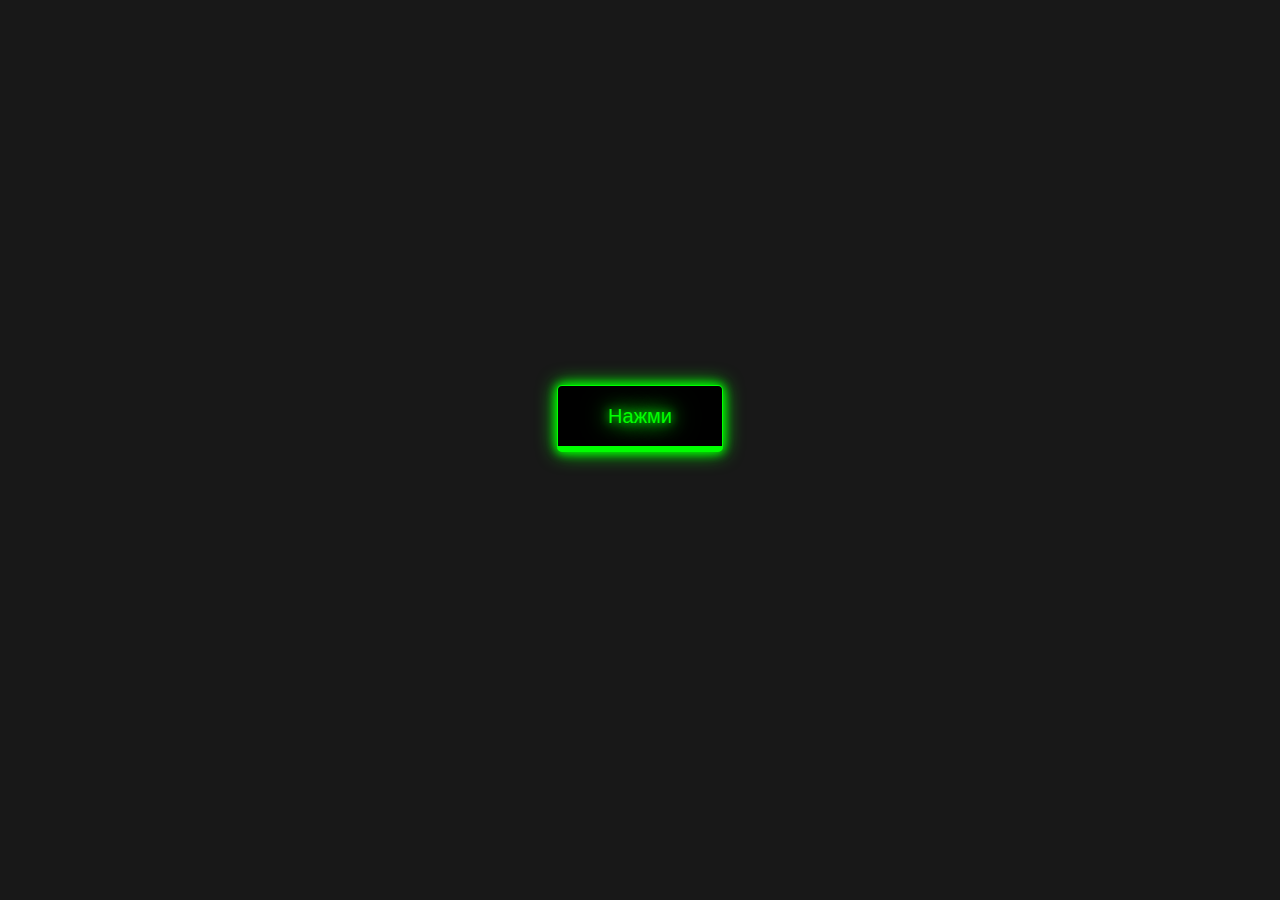
<file: citata/index.html>
<!DOCTYPE html>
<html lang="en">

<head>
    <meta charset="UTF-8">
    <meta name="viewport" content="width=device-width, initial-scale=1.0">
    <meta http-equiv="X-UA-Compatible" content="ie=edge">
    <title>Document</title>
    <link href="https://fonts.googleapis.com/css2?family=Teko:wght@400;500;600;700&display=swap" rel="stylesheet">
    <link href="https://fonts.googleapis.com/css2?family=Pangolin&display=swap" rel="stylesheet">
    <link rel="stylesheet" href="css/slick.css">
    <link rel="stylesheet" href="css/jquery.fancybox.css">
    <link rel="stylesheet" href="css/style.css">
</head>

<body>

    <div class="block">
        <button id="button">Нажми</button>
    </div>
    <div id="div"></div>

    <script src="https://ajax.googleapis.com/ajax/libs/jquery/3.4.1/jquery.min.js"></script> <!-- подключение jquery -->
    <script src="js/slick.min.js"></script> <!-- подключение slick слайдера с папки -->
    <script src="js/jquery.fancybox.min.js"></script> <!-- подключение фанси бокс с папки -->
    <script src="js/main.js"></script> <!-- подключение главного жс файла -->
</body>

</html>
</file>
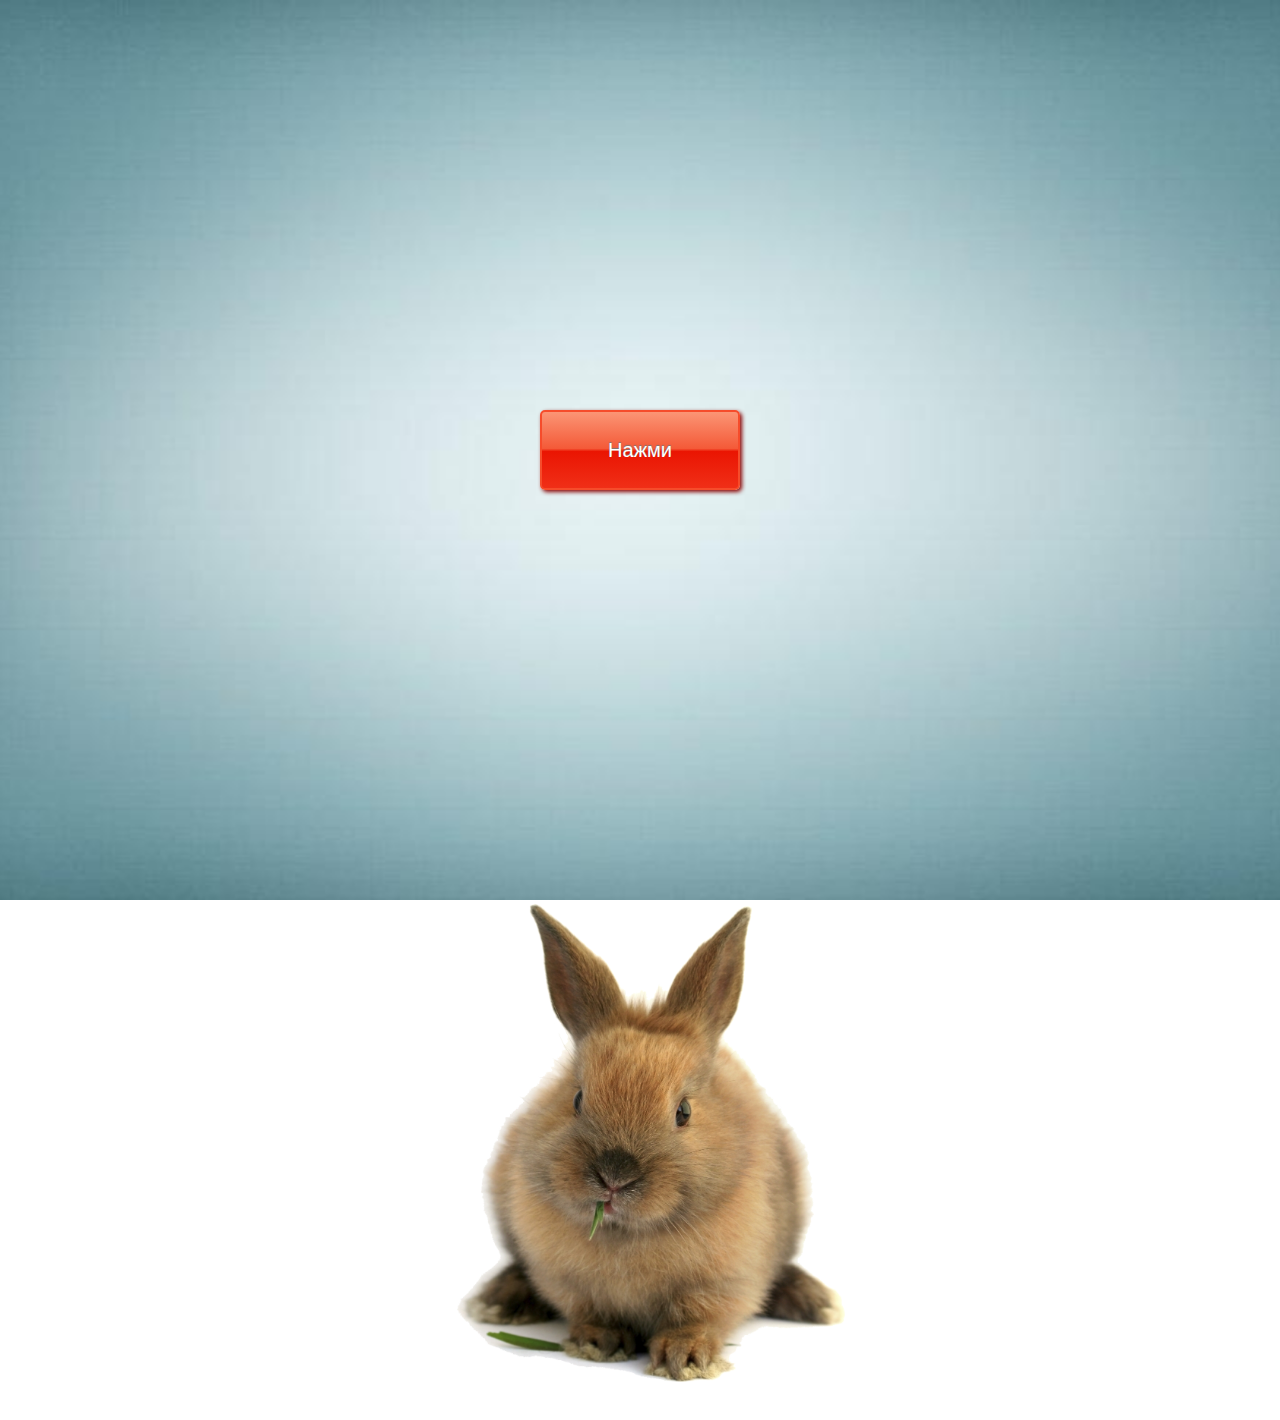
<file: rabit_project/index.html>
<!DOCTYPE html>
<html lang="en">

<head>
    <meta charset="UTF-8">
    <meta name="viewport" content="width=device-width, initial-scale=1.0">
    <meta http-equiv="X-UA-Compatible" content="ie=edge">
    <title>Document</title>
    <link href="https://fonts.googleapis.com/css2?family=Teko:wght@400;500;600;700&display=swap" rel="stylesheet">
    <link rel="stylesheet" href="css/slick.css">
    <link rel="stylesheet" href="css/jquery.fancybox.css">
    <link rel="stylesheet" href="css/style.css">
</head>

<body>

    <div class="btnblock">
        <button class="btn">Нажми</button>
    </div>

    <div class="rabit">
        <img src="img/kisspng-domestic-rabbit-mini-lop-guinea-pig-californian-ra-5af9a05c3de3d9.8944211315263089562535 (1).png" alt="">
    </div>
    

    <script src="https://ajax.googleapis.com/ajax/libs/jquery/3.4.1/jquery.min.js"></script> <!-- подключение jquery -->
    <script src="js/slick.min.js"></script> <!-- подключение slick слайдера с папки -->
    <script src="js/jquery.fancybox.min.js"></script> <!-- подключение фанси бокс с папки -->
    <script src="js/main.js"></script> <!-- подключение главного жс файла -->
</body>

</html>
</file>
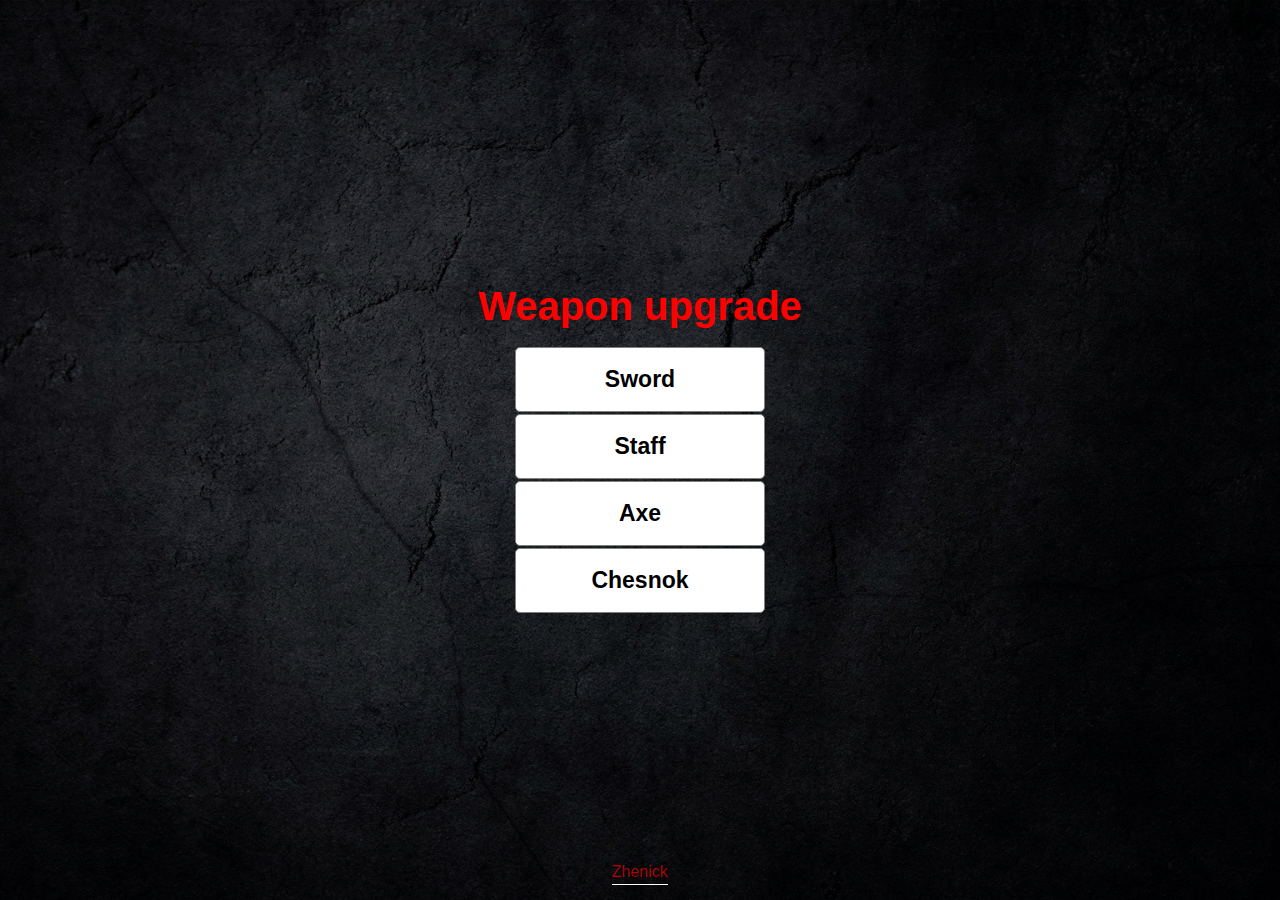
<file: upgrade/index.html>
<!DOCTYPE html>
<html lang="en">

<head>
    <meta charset="UTF-8">
    <meta name="viewport" content="width=device-width, initial-scale=1.0">
    <meta http-equiv="X-UA-Compatible" content="ie=edge">
    <title>UpgradeWeapons</title>
    <link href="https://fonts.googleapis.com/css2?family=Teko:wght@400;500;600;700&display=swap" rel="stylesheet">
    <link rel="stylesheet" href="css/slick.css">
    <link rel="stylesheet" href="css/jquery.fancybox.css">
    <link rel="stylesheet" href="css/style.css">
</head>

<body>


    <div class="main__screen">
        <h2 class="main__title">Weapon upgrade</h2>
        <ul class="main__menu">
            <li><button class="weaponBtn">Sword</button></li>
            <li><button class="weaponBtn">Staff</button></li>
            <li><button class="weaponBtn">Axe</button></li>
            <li><button class="weaponBtn">Chesnok</button></li>
        </ul>
    </div>

    <div class="block">
        <input id="button" type="button" value="+0">
        <div class="img_sword">
            <img src="img/pngwing.com.png" alt="" class="cyka">
        </div>
        <div class="img_staff">
            <img src="img/favpng_dark-souls-dragon-weapon-magic-wand.png" alt="" class="cyka2">
        </div>
        <div class="img_bow" >
            <img src="img/PikPng.com_battle-axe-png_2028110.png" alt="" class="cyka3">
        </div>
        <div class="img_chesnok">
            <img src="img/pngegg.png" alt="" class="cyka4">
        </div>
        <div class="footer__btns">
            <input id="upgrade" type="button" value="Enchant">
            <input id="reset" type="reset" value="Reset">
        </div>

    </div>

    <footer><span>Zhenick</span></footer>


    <script src="https://ajax.googleapis.com/ajax/libs/jquery/3.4.1/jquery.min.js"></script> <!-- подключение jquery -->
    <script src="js/slick.min.js"></script> <!-- подключение slick слайдера с папки -->
    <script src="js/jquery.fancybox.min.js"></script> <!-- подключение фанси бокс с папки -->
    <script src="js/main.js"></script> <!-- подключение главного жс файла -->
</body>

</html>
</file>
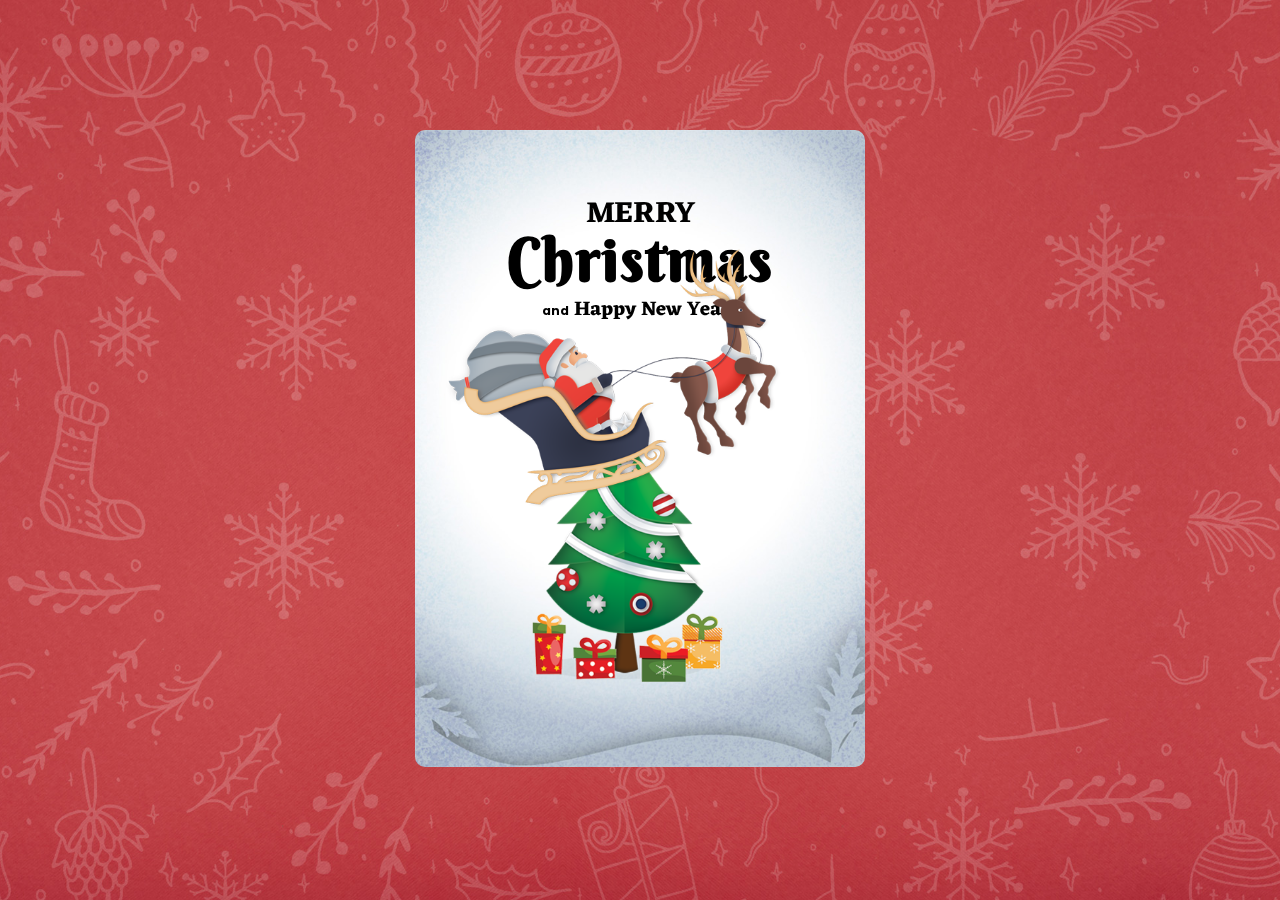
<file: XS_eng/index.html>
<!DOCTYPE html>
<html lang="en">

<head>
    <meta charset="UTF-8">
    <meta name="viewport" content="width=device-width, initial-scale=1.0">
    <meta http-equiv="X-UA-Compatible" content="ie=edge">
    <title>Happy New Year
    </title>
    <link href="https://fonts.googleapis.com/css2?family=Teko:wght@400;500;600;700&display=swap" rel="stylesheet">
    <link rel="stylesheet" href="css/slick.css">
    <link rel="stylesheet" href="css/jquery.fancybox.css">
    <link rel="stylesheet" href="css/style.css">
</head>

<body>

    <div class="container">
        <div class="card">
            <div class="card-bg">
                <img src="img/card-bg.jpg" alt="">
            </div>
            <div class="title">
                <h2>Merry</h2>
                <h1>Christmas</h1>
                <h3><span>and</span> Happy New Year!</h3>
            </div>
            <div class="images">
                <img src="img/santa.png" class="santa" alt="">
                <img src="img/tree.png" class="tree" alt="">
            </div>
        </div>
    </div>

    <script src="https://ajax.googleapis.com/ajax/libs/jquery/3.4.1/jquery.min.js"></script> <!-- подключение jquery -->
    <script src="js/slick.min.js"></script> <!-- подключение slick слайдера с папки -->
    <script src="js/jquery.fancybox.min.js"></script> <!-- подключение фанси бокс с папки -->
    <script src="js/main.js"></script> <!-- подключение главного жс файла -->
</body>

</html>
</file>
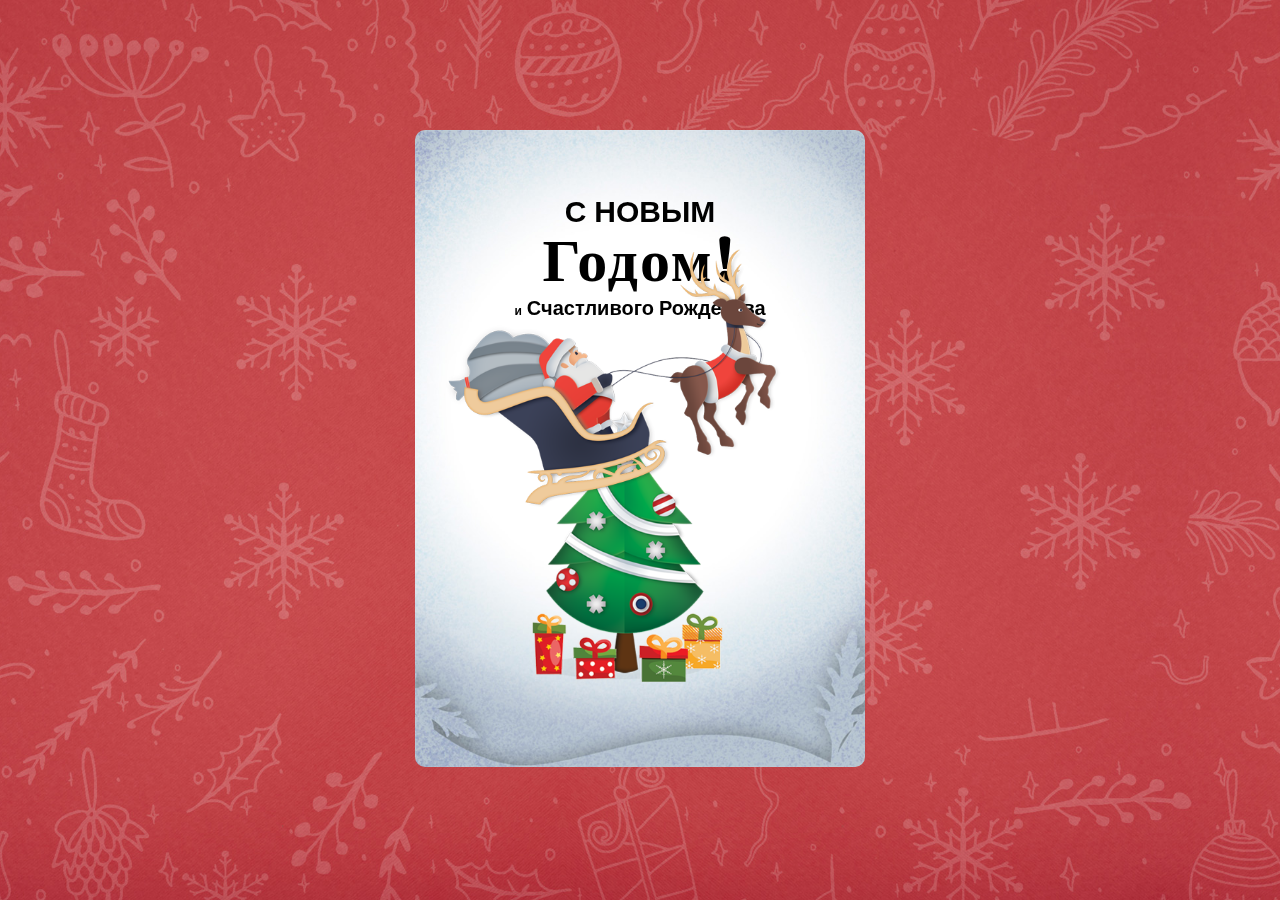
<file: XS_ru/index.html>
<!DOCTYPE html>
<html lang="en">

<head>
    <meta charset="UTF-8">
    <meta name="viewport" content="width=device-width, initial-scale=1.0">
    <meta http-equiv="X-UA-Compatible" content="ie=edge">
    <title>Happy New Year
    </title>
    <link href="https://fonts.googleapis.com/css2?family=Teko:wght@400;500;600;700&display=swap" rel="stylesheet">
    <link rel="stylesheet" href="css/slick.css">
    <link rel="stylesheet" href="css/jquery.fancybox.css">
    <link rel="stylesheet" href="css/style.css">
</head>

<body>

    <div class="container">
        <div class="card">
            <div class="card-bg">
                <img src="img/card-bg.jpg" alt="">
            </div>
            <div class="title">
                <h2>С Новым</h2>
                <h1>Годом!</h1>
                <h3><span>и</span> Счастливого Рождества</h3>
            </div>
            <div class="images">
                <img src="img/santa.png" class="santa" alt="">
                <img src="img/tree.png" class="tree" alt="">
            </div>
        </div>
    </div>

    <script src="https://ajax.googleapis.com/ajax/libs/jquery/3.4.1/jquery.min.js"></script> <!-- подключение jquery -->
    <script src="js/slick.min.js"></script> <!-- подключение slick слайдера с папки -->
    <script src="js/jquery.fancybox.min.js"></script> <!-- подключение фанси бокс с папки -->
    <script src="js/main.js"></script> <!-- подключение главного жс файла -->
</body>

</html>
</file>
<file: citata/css/style.css>
* {
  margin: 0;
  padding: 0;
  box-sizing: border-box;
  list-style: none;
  text-decoration: none;
  font-family: sans-serif;
  color: #000;
  line-height: 1;
}

button:focus,
input:focus {
  outline: none;
}

body {
  height: 100vh;
  width: 100%;
  display: flex;
  justify-content: center;
  align-items: center;
  background-color: rgba(0, 0, 0, 0.904);
  flex-direction: column;
  font-family: 'Pangolin';
  padding: 0px 55px;
}

button {
  padding: 20px 50px;
  font-size: 20px;
  cursor: pointer;
  border: 1px solid lime;
  border-radius: 5px;
  border-bottom-width: 6px;
  transition: 0.15s;
  color: lime;
  background-color: #000;
  text-shadow: 0px 0px 10px lime,
    0px 0px 20px lime,
    0px 0px 30px lime;
  box-shadow: 0px 0px 10px 1px lime,
    0px 0px 20px lime;
}

button:active {
  border: none;
  box-shadow: 0px 0px 5px 1px lime;
  text-shadow: 0px 0px 10px lime;
}

div{
  line-height: 1.2;
  height: 30px;
  text-align: center;
  color: #fff;
  margin-top: 20px;
  font-weight: bold;
}

.block{
  padding: 20px;
  margin-bottom: 100px;
}
</file>
<file: rabit_project/css/style.css>
* {
  margin: 0;
  padding: 0;
  box-sizing: border-box;
  list-style: none;
  text-decoration: none;
  font-family: sans-serif;
  color: #000;
  line-height: 1;
}

button:focus,
input:focus {
  outline: none;
}

body{
  height: 100vh;
  background: url(../img/fon.jpg)center center/cover no-repeat;
  width: 100%;
  display: flex;
  justify-content: center;
  align-items: center;
  overflow: hidden;
}

.btn{
  z-index: 100;
  position: relative;
  font-size: 20px;
  display: inline-block;
  width: 10em;
  height: 4em;
  line-height: 2.5em;
  vertical-align: middle;
  text-align: center;
  text-decoration: none;
  text-shadow: 0 -1px 1px #777;
  color: #fff;
  outline: none;
  border: 2px solid #F64C2B;
  border-radius: 5px;
  cursor: pointer;
  box-shadow: 0 0 0 60px rgba(0,0,0,0) inset, .1em .1em .2em #800;
  background: linear-gradient(#FB9575, #F45A38 48%, #EA1502 52%, #F02F17);
}

.btn:active{
  top: .1em;
  left: .1em;
  box-shadow: 0 0 0 60px rgba(0,0,0,.05) inset;
}

.rabit{
  position: absolute;
  bottom: -520px;
  transition: 0.5s all;
  animation-delay: 2s;
  animation: 1s anim infinite alternate;
}

.rabit_active{
  bottom: -100px;
  animation-play-state: paused;
}

.rabit img{
  width: 500px;
}

@keyframes anim{
  0%{
    left: -20%;
  }
  100%{
    left: 65%;
  }
  50%{
    left: 30%;
  }
  0%{
    left: 0%;
  }
}


@media(max-width: 400px){
  body{
    max-height: 700px;
  }
  .rabit img{
    width: 280px;
  }
  @keyframes anim{
    0%{
      left: 0%;
    }
    100%{
      left: 20%;
    }
    0%{
      left: 0%;
    }
  }
  .rabit{
    bottom: -305px;

  }
  
  .rabit_active{
    bottom: -60px;
  }

}
</file>
<file: upgrade/css/style.css>
* {
  margin: 0;
  padding: 0;
  box-sizing: border-box;
  list-style: none;
  text-decoration: none;
  font-family: sans-serif;
  color: #000;
  line-height: 1;
}

button:focus,
input:focus {
  outline: none;
}

body {
  position: relative;
  display: flex;
  /* background: rgba(0, 0, 0, 0.863); */
  background: url(../img/фон.jpg)center center/cover no-repeat;
  height: 100vh;
  width: 100%;
  justify-content: center;
  align-items: center;
}

body:after {
  position: absolute;
  content: '';
  left: 0;
  right: 0;
  width: 100%;
  height: 100%;
  background-color: rgba(0, 0, 0, 0.603);
  z-index: 0.1;
}

#button,
#upgrade {
  min-width: 55px;
  min-height: 50px;
  padding: 10px;
  border-radius: 5px;
  border: 2px solid #fff;
  background: rgba(0, 0, 0, 0.514);
  color: red;
  font-size: 20px;
  cursor: pointer;
  margin: 40px
}

#upgrade {
  padding: 10px 20px;
  margin: 40px 10px 0px 0px;
  border: 2px solid rgb(84, 201, 84);
  color: rgb(84, 201, 84);
  margin: 40px 10px 0px 0px;
}

#reset {
  min-width: 55px;
  min-height: 50px;
  padding: 10px;
  border-radius: 5px;
  border: 2px solid red;
  background: rgba(0, 0, 0, 0.514);
  color: red;
  font-size: 20px;
  cursor: pointer;
}

.block {
  display: flex;
  align-items: center;
  flex-direction: column;
  justify-content: center;
  visibility: hidden;
  position: relative;
  z-index: 2;
}

.cyka,
.cyka2,
.cyka3,
.cyka4 {
  width: 70px;
  position: relative;
  z-index: 1000;
}

.cyka2 {
  width: 270px;
}

.cyka3 {
  width: 200px;
}

.cyka4 {
  width: 140px;
}


.img_sword,
.sw1,
.sw2,
.sw3,
.sw4,
.sw5 {
  position: relative;
  z-index: 100;
}

.img_bow,
.bw1,
.bw2,
.bw3,
.bw4,
.bw5 {
  position: relative;
  z-index: 100;
}

.img_staff,
.sf1,
.sf2,
.sf3,
.sf4,
.sf5 {
  position: relative;
  z-index: 100;
}

.img_chesnok,
.ch1,
.ch2,
.ch3,
.ch4,
.ch5 {
  position: relative;
  z-index: 100;
}


.img_sword,
.img_staff,
.img_bow,
.img_chesnok {
  display: none;
  height: 335px;
  justify-content: center;
  align-items: center;
}

.img_sword:before {
  display: block;
  content: '';
  position: absolute;
  width: 0px;
  height: 73%;
  left: 50%;
  transform: translateX(-50%);
  bottom: 0;
  background-color: transparent;
  z-index: 1;
}

.img_bow:before {
  display: block;
  content: '';
  position: absolute;
  width: 67px;
  height: 0px;
  left: 32%;
  transform: translateX(-50%) rotate(151deg);
  bottom: 265px;
  background-color: transparent;
  z-index: 1;
}


.bw1:before {
  display: block;
  content: '';
  position: absolute;
  width: 67px;
  height: 0px;
  left: 32%;
  transform: translateX(-50%) rotate(151deg);
  bottom: 265px;
  background-color: transparent;
  box-shadow: 0px 0px 30px 30px rgb(154, 212, 226);
  z-index: 1;
}

.bw2:before {
  display: block;
  content: '';
  position: absolute;
  width: 67px;
  height: 0px;
  left: 32%;
  transform: translateX(-50%) rotate(151deg);
  bottom: 265px;
  background-color: transparent;
  box-shadow: 0px 0px 34px 35px rgb(154, 212, 226);
  z-index: 1;
}

.bw3:before {
  display: block;
  content: '';
  position: absolute;
  width: 67px;
  height: 0px;
  left: 32%;
  transform: translateX(-50%) rotate(151deg);
  bottom: 265px;
  background-color: transparent;
  box-shadow: 0px 0px 38px 37px rgb(121, 154, 245);
  z-index: 1;
}

.bw4:before {
  display: block;
  content: '';
  position: absolute;
  width: 67px;
  height: 0px;
  left: 32%;
  transform: translateX(-50%) rotate(151deg);
  bottom: 265px;
  background-color: transparent;
  box-shadow: 0px 0px 42px 45px rgb(52, 102, 240);
  z-index: 1;
}

.bw5:before {
  display: block;
  content: '';
  position: absolute;
  width: 67px;
  height: 0px;
  left: 32%;
  transform: translateX(-50%) rotate(151deg);
  bottom: 265px;
  background-color: transparent;
  box-shadow: 0px 0px 50px 50px rgb(247, 16, 54);
  z-index: 1;
}

.img_chesnok:before {
  content: '';
  display: block;
  position: absolute;
  width: 133px;
  height: 110px;
  left: 51%;
  transform: translateX(-50%) rotate(-33deg);
  bottom: 93px;
  background: transparent;
  border-radius: 80px;
  z-index: -1;
}

.img_staff:before {
  content: '';
  display: block;
  position: absolute;
  width: 1px;
  height: 1px;
  left: 79%;
  transform: translateX(-50%) rotate(-42deg);
  bottom: 238px;
  background: red;
  border-radius: 80px;
  z-index: 1;
}

.st1:before {
  content: '';
  display: block;
  position: absolute;
  width: 1px;
  height: 1px;
  left: 79%;
  transform: translateX(-50%) rotate(-42deg);
  border-radius: 10px 10px 10px 10px;
  bottom: 238px;
  border-radius: 80px;
  background-color: #fff;
  box-shadow: 0px 0px 30px 18px rgb(154, 212, 226);
  z-index: 1;
}

.st2:before {
  content: '';
  display: block;
  position: absolute;
  width: 1px;
  height: 1px;
  left: 79%;
  transform: translateX(-50%) rotate(-42deg);
  border-radius: 10px 10px 10px 10px;
  bottom: 238px;
  border-radius: 80px;
  background-color: #fff;
  box-shadow: 0px 0px 34px 22px rgb(154, 212, 226);
  z-index: 1;
}

.st3:before {
  content: '';
  display: block;
  position: absolute;
  width: 1px;
  height: 1px;
  left: 79%;
  transform: translateX(-50%) rotate(-42deg);
  border-radius: 10px 10px 10px 10px;
  bottom: 238px;
  border-radius: 80px;
  background-color: #fff;
  box-shadow: 0px 0px 38px 27px rgb(121, 154, 245);
  z-index: 1;
}

.st4:before {
  content: '';
  display: block;
  position: absolute;
  width: 1px;
  height: 1px;
  left: 79%;
  transform: translateX(-50%) rotate(-42deg);
  border-radius: 10px 10px 10px 10px;
  bottom: 238px;
  border-radius: 80px;
  background-color: #fff;
  box-shadow: 0px 0px 42px 33px rgb(52, 102, 240);
  z-index: 1;
}

.st5:before {
  content: '';
  display: block;
  position: absolute;
  width: 1px;
  height: 1px;
  left: 79%;
  transform: translateX(-50%) rotate(-42deg);
  border-radius: 10px 10px 10px 10px;
  bottom: 238px;
  border-radius: 80px;
  background-color: #fff;
  box-shadow: 0px 0px 50px 37px rgb(247, 16, 54);
  z-index: 1;
}

.ch1:before {
  content: '';
  display: block;
  position: absolute;
  width: 133px;
  height: 110px;
  left: 51%;
  transform: translateX(-50%) rotate(-33deg);
  border-radius: 10px 10px 10px 10px;
  bottom: 93px;
  border-radius: 80px;
  background-color: transparent;
  box-shadow: 0px 0px 25px 8px rgb(154, 212, 226);
  z-index: 1;
}

.ch2:before {
  content: '';
  display: block;
  position: absolute;
  width: 133px;
  height: 110px;
  left: 51%;
  transform: translateX(-50%) rotate(-33deg);
  border-radius: 10px 10px 10px 10px;
  bottom: 93px;
  border-radius: 80px;
  background-color: transparent;
  box-shadow: 0px 0px 30px 11px rgb(154, 212, 226);
  z-index: 1;
}

.ch3:before {
  content: '';
  display: block;
  position: absolute;
  width: 133px;
  height: 110px;
  left: 51%;
  transform: translateX(-50%) rotate(-33deg);
  border-radius: 10px 10px 10px 10px;
  bottom: 93px;
  border-radius: 80px;
  background-color: transparent;
  box-shadow: 0px 0px 35px 15px rgb(121, 154, 245);
  z-index: 1;
}

.ch4:before {
  content: '';
  display: block;
  position: absolute;
  width: 133px;
  height: 110px;
  left: 51%;
  transform: translateX(-50%) rotate(-33deg);
  border-radius: 10px 10px 10px 10px;
  bottom: 93px;
  border-radius: 80px;
  background-color: transparent;
  box-shadow: 0px 0px 45px 20px rgb(52, 102, 240);
  z-index: 1;
}

.ch5:before {
  content: '';
  display: block;
  position: absolute;
  width: 133px;
  height: 110px;
  left: 51%;
  transform: translateX(-50%) rotate(-33deg);
  border-radius: 10px 10px 10px 10px;
  bottom: 93px;
  border-radius: 80px;
  background-color: transparent;
  box-shadow: 0px 0px 50px 25px rgb(247, 16, 54);
  z-index: 1;
}


.sw1:before {
  display: block;
  content: '';
  position: absolute;
  width: 0px;
  height: 73%;
  left: 50%;
  transform: translateX(-50%);
  bottom: 0;
  background-color: transparent;
  box-shadow: 0px 0px 25px 8px rgb(154, 212, 226);
  z-index: 1;
}

.sw2:before {
  display: block;
  content: '';
  position: absolute;
  width: 0px;
  height: 73%;
  left: 50%;
  transform: translateX(-50%);
  bottom: 0;
  background-color: transparent;
  box-shadow: 0px 0px 30px 11px rgb(154, 212, 226);
  z-index: 1;
}

.sw3:before {
  display: block;
  content: '';
  position: absolute;
  width: 0px;
  height: 73%;
  left: 50%;
  transform: translateX(-50%);
  bottom: 0;
  background-color: transparent;
  box-shadow: 0px 0px 35px 15px rgb(121, 154, 245);
  z-index: 1;
}

.sw4:before {
  display: block;
  content: '';
  position: absolute;
  width: 0px;
  height: 73%;
  left: 50%;
  transform: translateX(-50%);
  bottom: 0;
  background-color: transparent;
  box-shadow: 0px 0px 45px 20px rgb(52, 102, 240);
  z-index: 1;
}

.sw5:before {
  display: block;
  content: '';
  position: absolute;
  width: 0px;
  height: 73%;
  left: 50%;
  transform: rotateX(-50%);
  bottom: 0;
  background-color: transparent;
  box-shadow: 0px 0px 50px 25px rgb(247, 16, 54);
  z-index: 1;
}

.d__block {
  max-width: 300px;
  width: 100%;
  height: 100%;
  max-height: 600px;
  animation: d_block 2s forwards;
  animation-iteration-count: 1;
  animation-delay: 1s;
}

.d__none {
  display: none;
}

@keyframes d_block {
  0% {
    visibility: visible;
    opacity: 0.1;
  }

  100% {
    opacity: 1;
    visibility: visible;
  }
}


.main__screen {
  z-index: 2;
  width: 85%;
  text-align: center;
  position: absolute;
  top: 50%;
  left: 50%;
  transform: translate(-50%, -50%);
  z-index: 10000;
}




.main__title {
  margin-bottom: 20px;
  font-size: 40px;
  color: red;
}




.weaponBtn {
  padding: 20px 40px;
  font-size: 23px;
  border: 1px solid grey;
  background-color: #fff;
  color: #000;
  cursor: pointer;
  border-radius: 5px;
  min-width: 250px;
  margin: 1px 0px;
  font-weight: bold;
}

.active {
  background-color: #000;
  color: #fff;
}

.small {
  top: 15%;
  left: 20%;
  transition: 1.5s all;
}

.small .main__title {
  font-size: 20px;
  margin-bottom: 10px;
  animation: main1 1.5s forwards;
}

.small .weaponBtn {
  min-width: 100px;
  padding: 10px 10px;
  font-size: 15px;
  animation: main2 1.5s forwards;
}

@keyframes main {
  0% {
    top: 50%;
    left: 50%;
  }

  100% {
    top: 15%;
    left: 20%;
  }
}

@keyframes main1 {
  0% {
    font-size: 40px;
    margin-bottom: 20px;
  }

  100% {
    font-size: 14px;
    margin-bottom: 5px;
  }
}

@keyframes main2 {
  0% {
    padding: 20px 40px;
    font-size: 23px;
    min-width: 250px;
  }

  100% {
    min-width: 100px;
    padding: 10px 10px;
    font-size: 15px;
  }
}

.dis {
  background-color: rgb(32, 32, 32);
  color: rgb(54, 54, 54);
  cursor: none;
}

.main__menu{
  display: flex;
  justify-content: center;
  align-items: center;
  flex-direction: column;
}

footer{
  width: 100%;
  position: fixed;
  bottom: 0;
  padding: 20px 0px;
  text-align: center;
  z-index: 1;
}

footer span{
  color: rgba(255, 0, 0, 0.658);
  position: relative;
}

footer span:after{
  position: absolute;
  content: '';
  width: 100%;
  height: 1px;
  left: 50%;
  bottom: -5px;
  transform: translateX(-50%);
  background-color: #fff;
}
</file>
<file: XS_eng/css/style.css>
@import url('https://fonts.googleapis.com/css2?family=Poppins:wght@100;200;300;400;500;600;700;800;900&display=swap');
@import url('https://fonts.googleapis.com/css2?family=Berkshire+Swash&display=swap');
@import url('https://fonts.googleapis.com/css2?family=Eczar:wght@400;500;600;700;800&display=swap');


* {
  margin: 0;
  padding: 0;
  box-sizing: border-box;
  list-style: none;
  text-decoration: none;
  font-family: "Poppins", sans-serif;
  color: #000;
  line-height: 1;
}

button:focus {
  outline: none;
}

body {
  min-height: 100vh;
  height: 100%;
  display: flex;
  justify-content: center;
  align-items: center;
  background: url(../img/bg.jpg)center center/cover no-repeat;
}

.container {
  display: flex;
  justify-content: center;
  align-items: center;
  width: 750px;
  height: 750px;
  perspective: 1200px;
  padding: 0px 30px;
}

.card {
  position: relative;
  display: flex;
  justify-content: center;
  align-items: center;
  width: 450px;
  height: 600px;
  transform-style: preserve-3d;
}

.card-bg {
  position: absolute;
}

.card-bg img {
  z-index: 1;
  width: 100%;
  border-radius: 10px;
  height: 100%;
}

.title {
  z-index: 2;
  text-align: center;
  position: absolute;
  top: 50px;
  line-height: 40px;
  transition: all 0.3s ease-out;
}

h2 {
  font-family: "Eczar", sans-serif;
  font-size: 30px;
  text-transform: uppercase;
  font-weight: 700;
}

h1 {
  font-family: "Berkshire Swash", cursive;
  font-size: 60px;
  letter-spacing: 2px;
}

h3 {
  font-family: "Eczar", sans-serif;
  font-size: 20px;
  font-weight: 700;
  margin-top: 10px;
}

h3 span {
  font-size: 12px;
}

.images {
  z-index: 2;
  position: relative;
  width: 100%;
  height: 100%;
}

.santa {
  z-index: 3;
  position: absolute;
  width: 400px;
  transition: all 0.3s ease-out;
}

.tree {
  z-index: 2;
  width: 400px;
  transition: all 0.3s ease-out;
}

@media(max-width: 530px){
  .card{
    width: 350px;
    height: 500px;
  }
  h2 {
    font-family: "Eczar", sans-serif;
    font-size: 30px;
    text-transform: uppercase;
    font-weight: 700;
  }
  
  h1 {
    font-size: 50px;
  }
  
  h3 {
    font-size: 15px;
    margin-top: 10px;
  }
  
  h3 span {
    font-size: 11px;
  }
  .santa{
    margin-top: 10px;
    width: 100%;
  }
  .tree{
    margin-top: 10px;
    width: 100%;
  }
}

@media(max-width: 430px){
  .card{
    width: 270px;
    height: 400px;
  }
  h2 {
    font-family: "Eczar", sans-serif;
    font-size: 20px;
    text-transform: uppercase;
    font-weight: 700;
  }
  
  h1 {
    font-size: 40px;
  }
  
  h3 {
    font-size: 13px;
    margin-top: 10px;
  }
  
  h3 span {
    font-size: 8px;
  }
  .title{
    top: 35px;
  }
  .santa{
    margin-top: 10px;
    width: 100%;
  }
  .tree{
    margin-top: 10px;
    width: 100%;
  }
}
</file>
<file: XS_ru/css/style.css>
@import url('https://fonts.googleapis.com/css2?family=Poppins:wght@100;200;300;400;500;600;700;800;900&display=swap');
@import url('https://fonts.googleapis.com/css2?family=Berkshire+Swash&display=swap');
@import url('https://fonts.googleapis.com/css2?family=Eczar:wght@400;500;600;700;800&display=swap');


* {
  margin: 0;
  padding: 0;
  box-sizing: border-box;
  list-style: none;
  text-decoration: none;
  font-family: "Poppins", sans-serif;
  color: #000;
  line-height: 1;
}

button:focus {
  outline: none;
}

body {
  min-height: 100vh;
  height: 100%;
  display: flex;
  justify-content: center;
  align-items: center;
  background: url(../img/bg.jpg)center center/cover no-repeat;
}

.container {
  display: flex;
  justify-content: center;
  align-items: center;
  width: 750px;
  height: 750px;
  perspective: 1200px;
  padding: 0px 30px;
}

.card {
  position: relative;
  display: flex;
  justify-content: center;
  align-items: center;
  width: 450px;
  height: 600px;
  transform-style: preserve-3d;
}

.card-bg {
  position: absolute;
}

.card-bg img {
  z-index: 1;
  width: 100%;
  border-radius: 10px;
  height: 100%;
}

.title {
  z-index: 2;
  text-align: center;
  position: absolute;
  top: 50px;
  line-height: 40px;
  transition: all 0.3s ease-out;
}

h2 {
  font-family: "Eczar", sans-serif;
  font-size: 30px;
  text-transform: uppercase;
  font-weight: 700;
}

h1 {
  font-family: "Berkshire Swash", cursive;
  font-size: 60px;
  letter-spacing: 2px;
}

h3 {
  font-family: "Eczar", sans-serif;
  font-size: 20px;
  font-weight: 700;
  margin-top: 10px;
}

h3 span {
  font-size: 12px;
}

.images {
  z-index: 2;
  position: relative;
  width: 100%;
  height: 100%;
}

.santa {
  z-index: 3;
  position: absolute;
  width: 400px;
  transition: all 0.3s ease-out;
}

.tree {
  z-index: 2;
  width: 400px;
  transition: all 0.3s ease-out;
}

@media(max-width: 530px){
  .card{
    width: 350px;
    height: 500px;
  }
  h2 {
    font-family: "Eczar", sans-serif;
    font-size: 30px;
    text-transform: uppercase;
    font-weight: 700;
  }
  
  h1 {
    font-size: 50px;
  }
  
  h3 {
    font-size: 15px;
    margin-top: 10px;
  }
  
  h3 span {
    font-size: 11px;
  }
  .santa{
    margin-top: 10px;
    width: 100%;
  }
  .tree{
    margin-top: 10px;
    width: 100%;
  }
}

@media(max-width: 430px){
  .card{
    width: 270px;
    height: 400px;
  }
  h2 {
    font-family: "Eczar", sans-serif;
    font-size: 20px;
    text-transform: uppercase;
    font-weight: 700;
  }
  
  h1 {
    font-size: 40px;
  }
  
  h3 {
    font-size: 13px;
    margin-top: 10px;
  }
  
  h3 span {
    font-size: 8px;
  }
  .title{
    top: 35px;
  }
  .santa{
    margin-top: 10px;
    width: 100%;
  }
  .tree{
    margin-top: 10px;
    width: 100%;
  }
}
</file>
